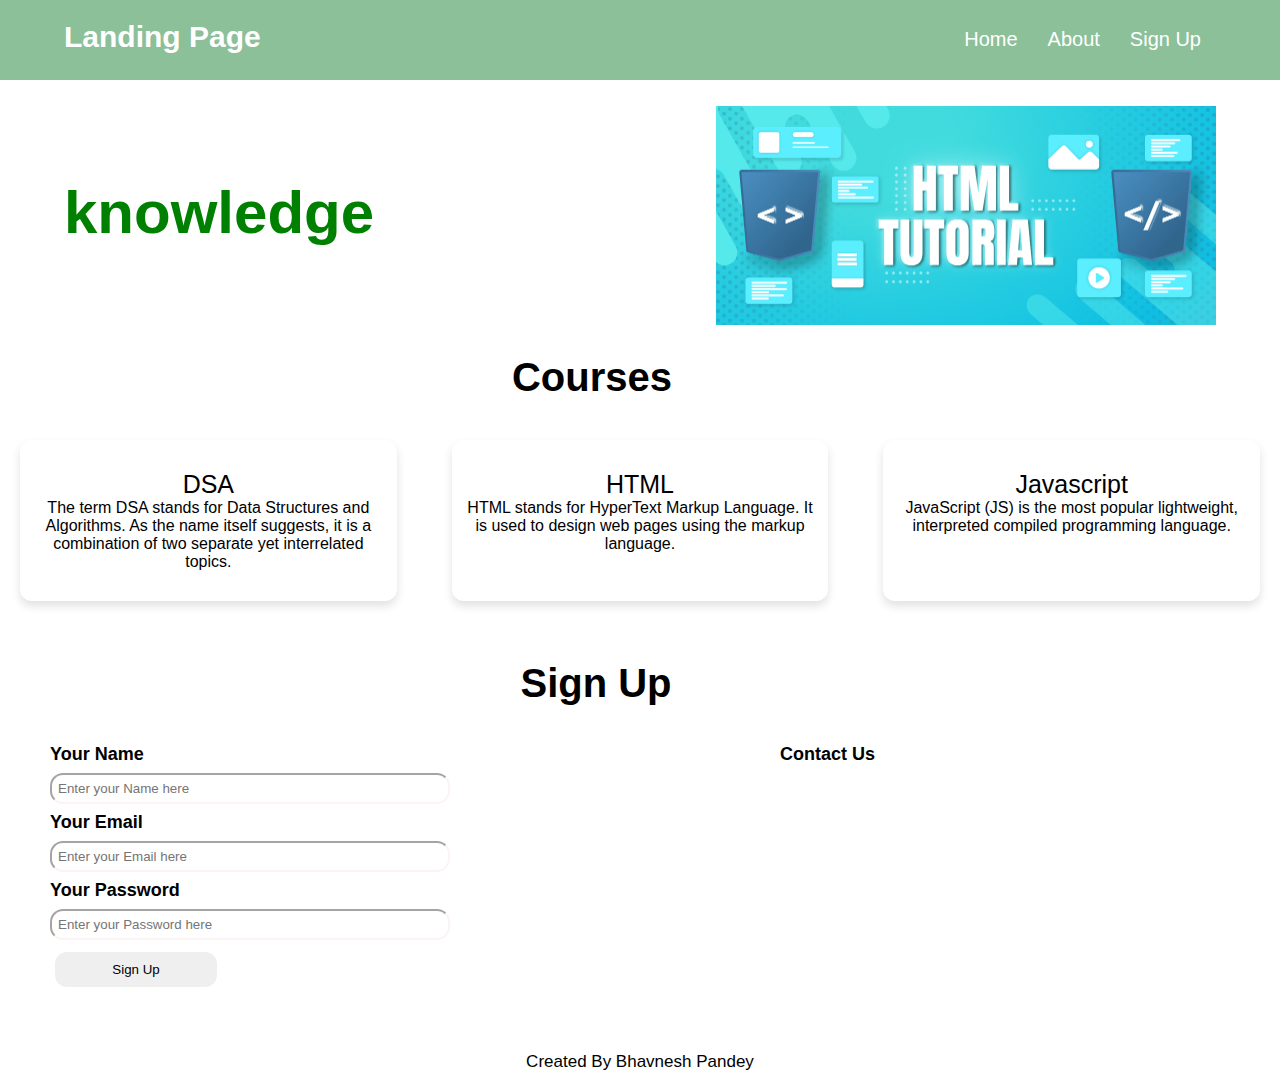
<file: t-2 LANDING PAGE/index.html>
<!DOCTYPE html>
<html lang="en">

<head>
    <meta charset="UTF-8">
    <meta http-equiv="X-UA-Compatible" content="IE=edge">
    <meta name="viewport" content=
        "width=device-width, initial-scale=1.0">
    <link rel="stylesheet" href="index.css">
    <title>Landing Page</title>
</head>

<body>
    <nav>
        <div class="heading">Landing Page</div>
        <span class="sideMenuButton" 
            onclick="openNavbar()">
            &#9776
        </span>

        <div class="navbar">
            <ul>
                <li><a href="#Home">Home</a></li>
                <li><a href="#">About</a></li>
                <li><a href="#">Sign Up</a></li>
            </ul>
        </div>
    </nav>

    <div class="sideNavigationBar" 
        id="sideNavigationBar">
        <a href="#" class="closeButton" 
            onclick="closeNavbar()">
            &#x274C
        </a>
        <a href="#">Home</a>
        <a href="#">About</a>
        <a href="#">Sign Up</a>
    </div>

    <div class="line" id="Home">
        <div class="side1">
            <h1>knowledge</h1>
           
        </div>
        <div class="side2">
            <img src="HTML-Tutorial.png"
                width="500">
        </div>
    </div>

    <section class="about" id="My Projects">
        <div class="content">
            <div class="title">
                <span>Courses</span>
            </div>
            <div class="boxes">
                <div class="box">
                    <div class="topic">
                        <a href="" target="_blank">
                            DSA
                        </a>
                    </div>
                    <p>
                        The term DSA stands for Data 
                        Structures and Algorithms. As 
                        the name itself suggests, it 
                        is a combination of two 
                        separate yet interrelated 
                        topics.
                    </p>
                </div>
                <div class="box">

                    <div class="topic">
                        <a href="" target="_blank">
                            HTML
                        </a>
                    </div>
                    <p>
                        HTML stands for HyperText 
                        Markup Language. It is used 
                        to design web pages using 
                        the markup language.
                    </p>
                </div>

                <div class="box">
                    <div class="topic">
                        <a href="" target="_blank">
                            Javascript
                        </a>
                    </div>
                    <p>
                        JavaScript (JS) is the most 
                        popular lightweight, interpreted 
                        compiled programming language.
                    </p>
                </div>
            </div>
        </div>
    </section>

    <section class="contact" id="contact">
        <div class="content">
            <div class="title"><span>Sign Up</span></div>
            <div class="contactMenu">
                <div class="input1">
                    <div class="label1">Your Name</div>
                    <div class="input2">
                        <input type="text" 
                            placeholder="Enter your Name here">
                    </div>
                    <div class="label1">
                        <label>Your Email</label>
                    </div>
                    <div class="input2">
                        <input type="text" 
                            placeholder="Enter your Email here">
                    </div>
                    <div class="label1">
                        <label>Your Password</label>
                    </div>
                    <div class="input2">
                        <input type="text" 
                            placeholder="Enter your Password here">
                    </div>
                    <div class="button">
                        <button>Sign Up</button>
                    </div>
                </div>
                <div class="input3">
                    <div class="rightside1">
                        <div class="title1">
                            <span>
                                Contact Us
                            </span>
                        </div>
                        <div class="content1">
                            
                        </div>
                        
                    </div>
                </div>
            </div>
        </div>
    </section>

    <footer>
        <div class="footer">
            <span>
                Created By Bhavnesh Pandey
            </span>
        </div>
    </footer>
    <script src="index.js"></script>
</body>

</html>
</file>
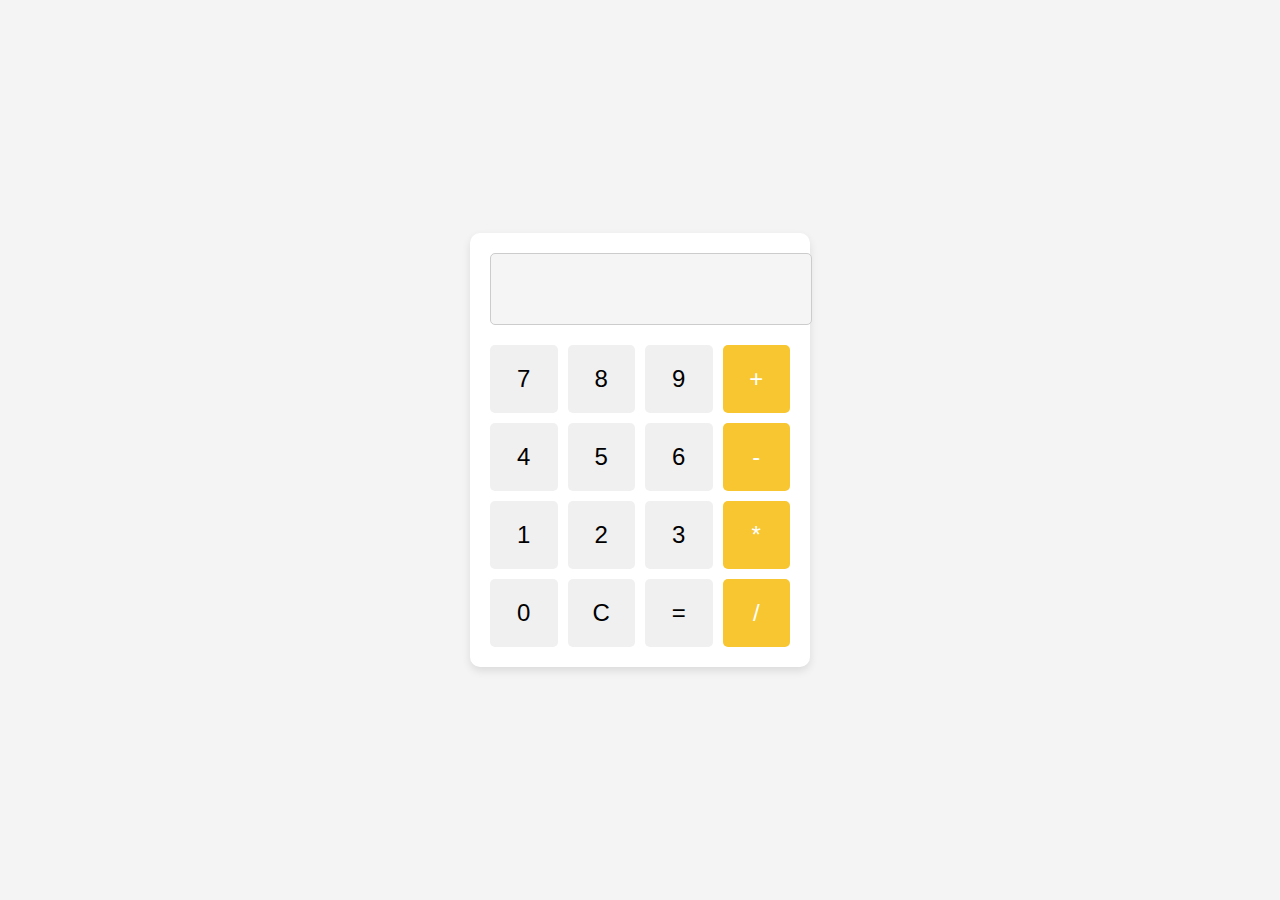
<file: t-3 CALC/index.html>
<!DOCTYPE html>
<html lang="en">
<head>
  <meta charset="UTF-8">
  <meta name="viewport" content="width=device-width, initial-scale=1.0">
  <title>Basic Calculator</title>
  <link rel="stylesheet" href="styles.css">
</head>
<body>
  <div class="calculator">
    <div class="display">
      <input type="text" id="screen" disabled>
    </div>
    <div class="buttons">
      <button class="btn" onclick="appendValue('7')">7</button>
      <button class="btn" onclick="appendValue('8')">8</button>
      <button class="btn" onclick="appendValue('9')">9</button>
      <button class="btn operator" onclick="appendValue('+')">+</button>

      <button class="btn" onclick="appendValue('4')">4</button>
      <button class="btn" onclick="appendValue('5')">5</button>
      <button class="btn" onclick="appendValue('6')">6</button>
      <button class="btn operator" onclick="appendValue('-')">-</button>

      <button class="btn" onclick="appendValue('1')">1</button>
      <button class="btn" onclick="appendValue('2')">2</button>
      <button class="btn" onclick="appendValue('3')">3</button>
      <button class="btn operator" onclick="appendValue('*')">*</button>

      <button class="btn" onclick="appendValue('0')">0</button>
      <button class="btn" onclick="clearScreen()">C</button>
      <button class="btn" onclick="calculateResult()">=</button>
      <button class="btn operator" onclick="appendValue('/')">/</button>
    </div>
  </div>

  <script src="script.js"></script>
</body>
</html>
</file>
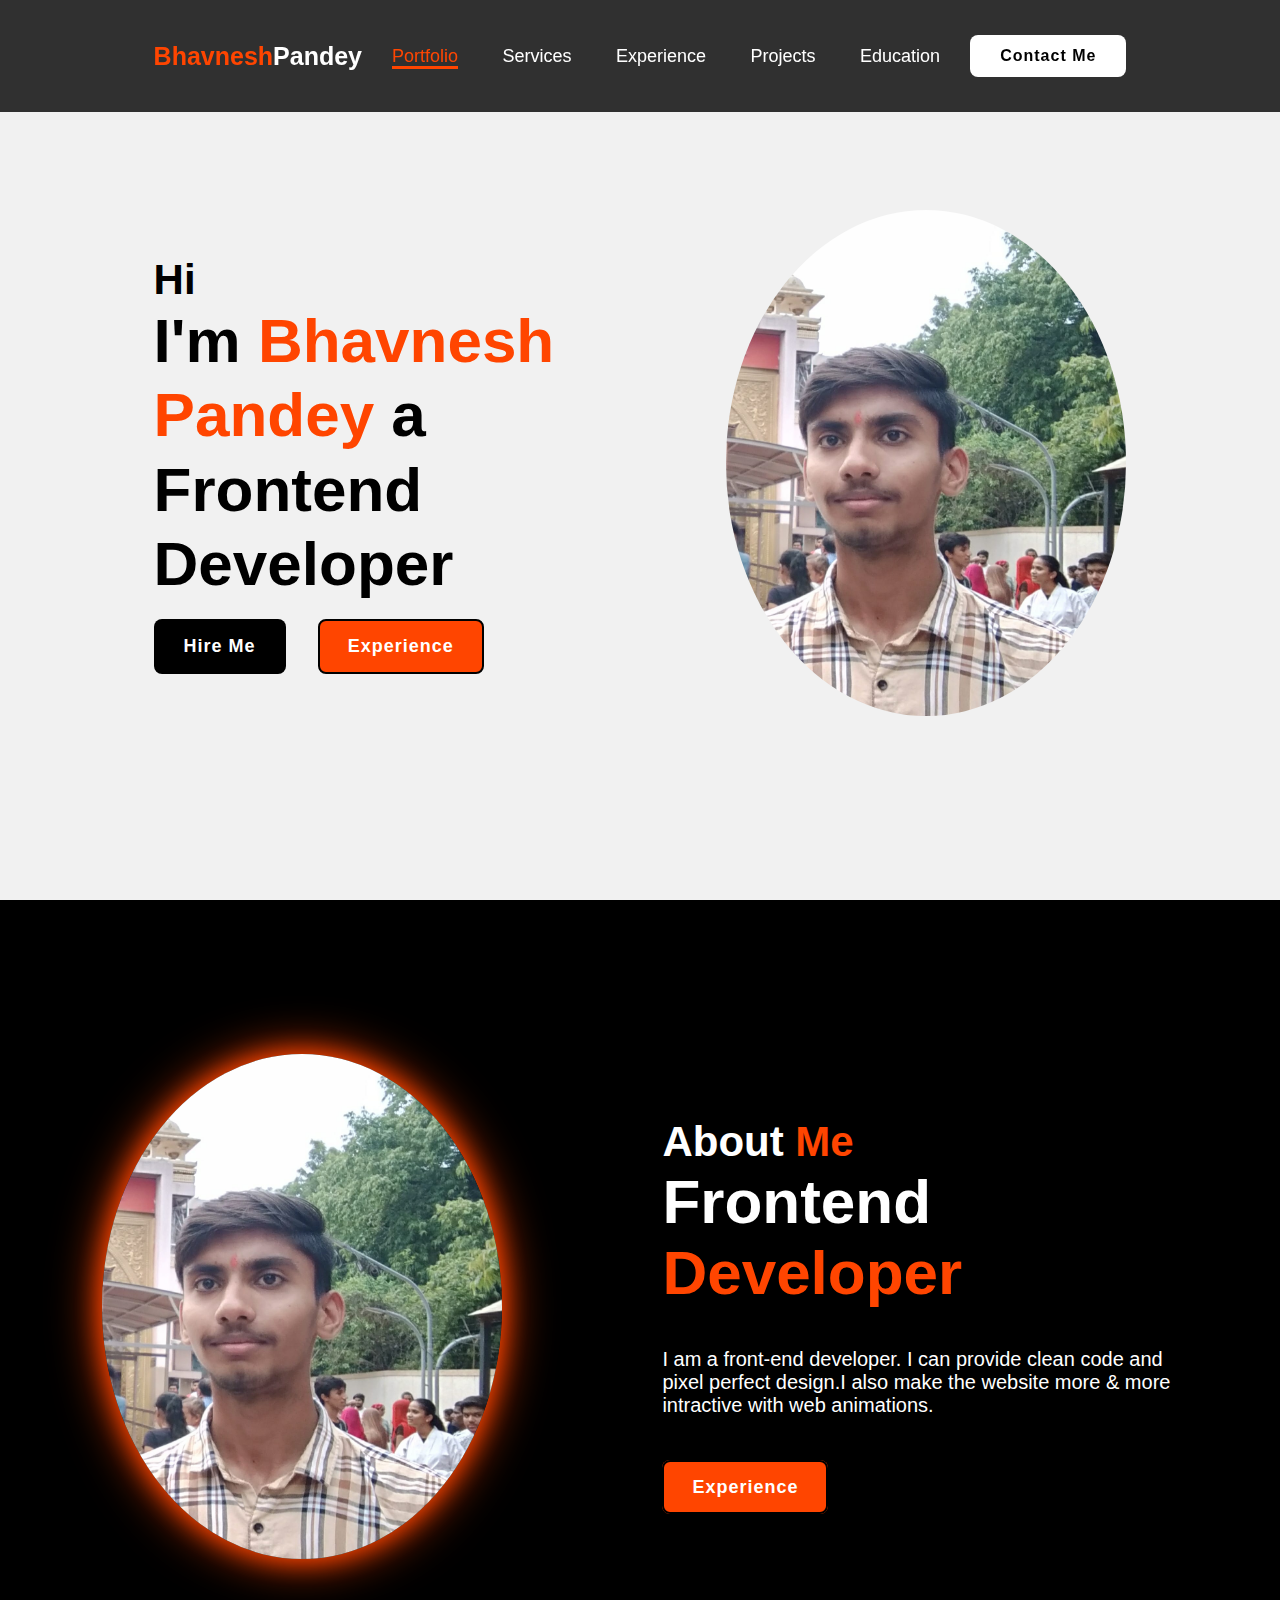
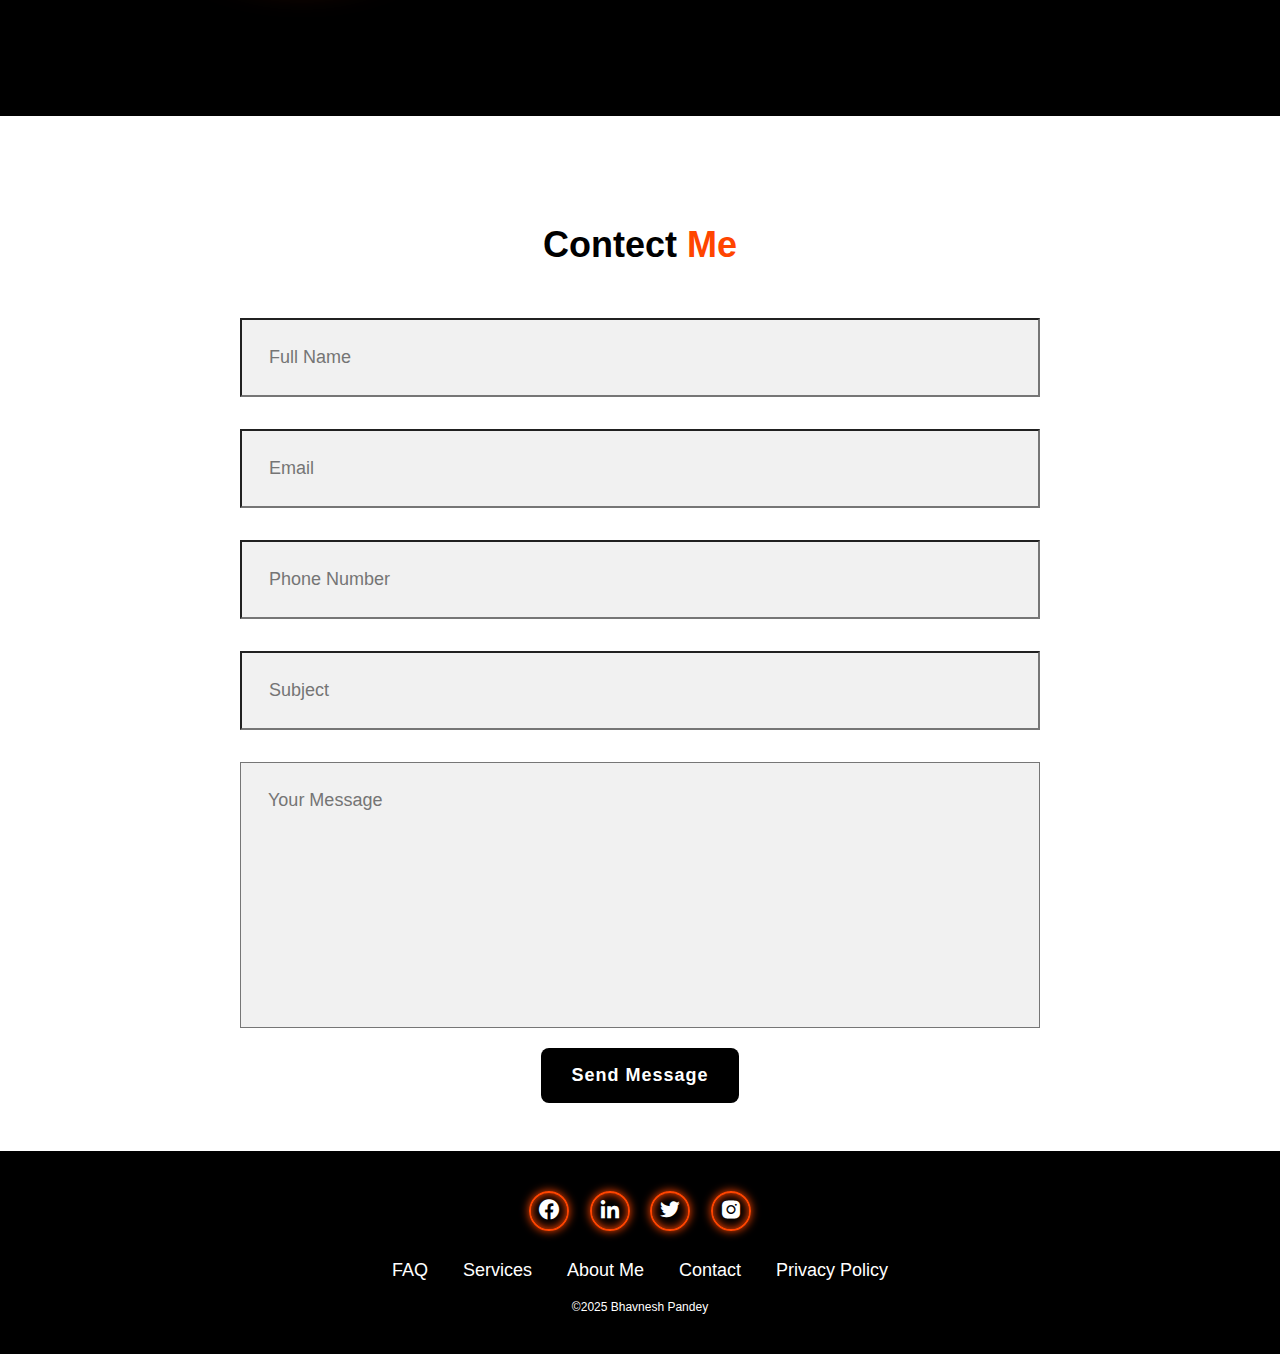
<file: t-1 PORTFOLIO/Untitled-1.html>
<!DOCTYPE html>
<html lang="en">
<head>
  <meta charset="UTF-8">
  <meta name="viewport" content="width=device-width, initial-scale=1.0">
  <title>Portfolio</title>
  <link rel="stylesheet" href="style.css">
  <link href='https://unpkg.com/boxicons@2.1.4/css/boxicons.min.css' rel='stylesheet'> 
</head>
<body> 
   <header class="header">
      <a href="#" class="logo"><span>Bhavnesh</span>Pandey</a>

      <nav class="navbar">
        <a href="#" class="active">Portfolio</a>
        <a href="#">Services</a>
        <a href="#">Experience</a>
        <a href="#">Projects</a>
        <a href="#">Education</a>
      </nav>

      <a href="#" class="contact">Contact Me</a>
   </header>

   <section class="home">
      <div class="home-content">
         <h3>Hi</h3>

         <h1>I'm <span>Bhavnesh Pandey</span> a Frontend Developer</h1><br>

         <div class="btn-box">
           <button class="btn-1">Hire Me</button>
           <button class="btn-2">Experience</button>
         </div>
      </div>
      <div class="img-box">
        <img src="logo.jpg" alt="">
      </div>
   </section>

   <section class="about">

      <div class="about-img">
          <img src="logo.jpg" alt="">
      </div>

      <div class="about-content">
         <h2 class="heading">About <span>Me</Span></h2>
          <h3>Frontend <span>Developer</span></h3>
          <p>I am a front-end developer. I can provide clean code and pixel perfect design.I also make the website more & more intractive with web animations.</p>
          <a href="#" class="btn-2">Experience</a>
      </div>
   </section>

   <section class="contact-form">
      <h2 class="contact-me">Contect <span>Me</span></h2>

      <form action="#">

         <div class="input-box">
            <input type="text" placeholder="Full Name">
            <input type="email" placeholder="Email">
         </div>

         <div class="input-box">
          <input type="number" placeholder="Phone Number">
          <input type="text" placeholder="Subject">
       </div>

       <textarea name="" id="" cols="30" rows="10" placeholder="Your Message"></textarea>
       <input type="submit" value="Send Message" class="btn-1">
      </form>
   </section>

   <footer class="footer">

      <div class="social">
        <a href="#"><i class='bx bxl-facebook-circle'></i></a>
        <a href="#"><i class='bx bxl-linkedin'></i></a>
        <a href="#"><i class='bx bxl-twitter'></i></a>
        <a href="#"><i class='bx bxl-instagram-alt'></i></a>
      </div>

      <ul class="list">
        <li>
          <a href="#">FAQ</a>
        </li>
        <li>
          <a href="#">Services</a>
        </li>
        <li>
          <a href="#">About Me</a>
        </li>
        <li>
          <a href="#">Contact</a>
        </li>
        <li>
          <a href="#">Privacy Policy</a>
        </li>
      </ul>

      <p class="copyright">&copy;2025 Bhavnesh Pandey </p>
   </footer>
</body>
</html>
</file>
<file: t-2 LANDING PAGE/index.css>
* {
    padding: 0;
    margin: 0;
    box-sizing: border-box;
}

body {
    background-color: white;
    color: black;
    font-family: "Fira Sans", sans-serif;
    background-color: white;
}

nav {
    width: 100%;
    height: 80px;
    display: flex;
    justify-content: space-between;
    padding: 20px 5%;
    background-color: #8cc099;
}

nav .heading {
    font-size: 30px;
    font-weight: 700;
    color: white;
}

nav ul {
    display: flex;
    list-style: none;
}

nav ul li {
    padding: 8px 15px;
    border-radius: 10px;
    transition: 0.2s ease-in;
}

nav ul li a {
    color: black;
    font-size: 20px;
    font-weight: 500;
    text-decoration: none;
    color: white;
}

nav ul li:hover {
    background-color: green;
}

nav ul li a:hover {
    color: white;
}

nav .sideMenuButton {
    font-size: 30px;
    font-weight: bolder;
    cursor: pointer;
    display: none;
}

/* responsive navbar css */
@media screen and (max-width: 600px) {
    nav .sideMenuButton {
        display: flex;
    }

    nav .navbar {
        display: none;
    }

    .sideNavigationBar {
        display: block !important;
    }
}

.sideNavigationBar {
    height: 100%;
    position: fixed;
    top: 0;
    right: 0%;
    background-color: green;
    overflow-x: hidden;
    transition: 0.3s ease-in;
    padding-top: 60px;
    display: none;
}

.sideNavigationBar a {
    padding: 8px 8px 8px 40px;
    display: block;
    font-size: 25px;
    font-weight: 500;
    color: #d1d1d1;
    transition: 0.3s;
    text-decoration: none;
}

.sideNavigationBar a button {
    padding: 10px 20px;
    border-radius: 10px;
    color: green;
    font-size: 16px;
    border-style: none;
    font-weight: 700;
}

.sideNavigationBar a:hover {
    color: white;
}

.sideNavigationBar .closeButton {
    position: absolute;
    top: 10px;
    right: 25px;
    font-size: 20px;
    margin-left: 50px;
}

.line {
    display: flex;
    justify-content: space-between;
    align-items: center;
    margin: 2% 5%;
}

.line .side1 {
    padding-right: 50px;
}

.side1 h1 {
    font-size: 60px;
    margin-bottom: 10px;
    color: green;
}

.side1 button {
    width: 200px;
    padding: 12px 20px;
    border-radius: 20px;
    border-style: none;
    color: black;
    font-size: 17px;
    font-weight: 600;
}

a {
    text-decoration: none;
    color: black;
}

/* Header content responsive */
@media screen and (max-width: 980px) {
    .side2 img {
        width: 350px;
    }

    .side1 h1 {
        font-size: 40px;
    }

    .side1 p {
        font-size: 17px;
    }

    .line {
        margin-top: 80px;
    }
}

@media screen and (max-width: 600px) {
    .side1 h1 {
        font-size: 35px;
    }

    .line {
        flex-direction: column;
    }

    .line .side1 {
        padding: 30px;
    }
}

/* section */

section .topic a {
    font-size: 25px;
    font-weight: 500;
    margin-bottom: 10px;
}

.about .boxes {
    display: flex;
    flex-wrap: wrap;
    justify-content: space-between;
}

.about .boxes .box {
    margin: 10px 20px;
    max-width: calc(100% / 3 - 50px);
    text-align: center;
    border-radius: 12px;
    padding: 30px 10px;
    box-shadow: 0 5px 10px rgba(0, 0, 0, 0.12);
    cursor: default;
}

/* Contact Page  */

.contact {
    padding: 20px;
}

.contact .content {
    margin: 0 auto;
    padding: 30px 0;
}

.content .title {
    width: 80%;
    text-align: center;
    font-weight: bolder;
    font-size: 40px;
}

.title {
    margin-bottom: 30px;
    margin-left: 80px;
}

.contactMenu {
    display: flex;
    justify-content: space-evenly;
}

.input2 {
    margin-top: 10;
}

.label1 {
    font-size: 18px;
    margin-top: 8px;
    margin-bottom: 8px;
    font-weight: bolder;
}

.contactMenu .input1 input {
    border-radius: 13px;
    padding: 6px;
}

.input2 input {
    border-color: rgb(252, 244, 244);
    width: 400px;
}

.button {
    margin-top: 12px;
    margin-left: 5px;
}

.button button {
    width: 162px;
    height: 35px;
    border-radius: 12px;
    border-color: transparent;
}

.button button:hover {
    background-color: #8cc099;
}

button {
    width: 162px;
    height: 35px;
    border-radius: 12px;
    border-color: transparent;
}

button:hover {
    background-color: #8cc099;
}

.rightside1 {
    display: flex;
    flex-direction: column;
    margin-left: 300px;
}

.title1 {
    font-size: 18px;
    margin-top: 8px;
    margin-bottom: 5px;
    font-weight: bolder;
}

.content1 {
    width: 450px;
    margin-top: 2px;
    color: grey;
}

/* Footer */
footer {
    background: var(--primary-color);
    padding: 15px 0;
    text-align: center;
    font-family: "Poppins", sans-serif;
}

footer .footer span {
    font-size: 17px;
    font-weight: 400;
    color: var(--white-color);
}

footer .footer span a {
    font-weight: 500;
    color: var(--white-color);
}

footer .footer span a:hover {
    text-decoration: underline;
}

@media screen and (max-width: 1060px) {
    .contactMenu {
        flex-direction: column;
        align-items: center;
    }

    .rightside1 {
        display: flex;
        flex-direction: column;
        margin-left: 0px;
    }

    .content1 {
        width: 100%;
        margin-top: 2px;
        color: grey;
    }

    .side2 img {
        width: 95%;
        height: 90%;
    }
}

@media screen and (max-width: 600px) {
    .side2 img {
        width: 100%;
    }

    section .topic a {
        font-size: 20px;
    }

    section .topic p {
        font-size: 5px;
    }

    .about .boxes {
        display: flex;
        flex-direction: column;
        align-items: center;
    }

    .about .boxes .box {
        max-width: 70%;
    }
}
</file>
<file: t-3 CALC/styles.css>
body {
    font-family: Arial, sans-serif;
    display: flex;
    justify-content: center;
    align-items: center;
    height: 100vh;
    background-color: #f4f4f4;
    margin: 0;
  }
  
  .calculator {
    width: 300px;
    background-color: #fff;
    padding: 20px;
    border-radius: 10px;
    box-shadow: 0 4px 8px rgba(0, 0, 0, 0.1);
  }
  
  .display {
    margin-bottom: 20px;
  }
  
  #screen {
    width: 100%;
    height: 50px;
    font-size: 2rem;
    text-align: right;
    padding: 10px;
    border: 1px solid #ccc;
    border-radius: 5px;
    background-color: #f5f5f5;
  }
  
  .buttons {
    display: grid;
    grid-template-columns: repeat(4, 1fr);
    gap: 10px;
  }
  
  .btn {
    background-color: #f0f0f0;
    border: none;
    padding: 20px;
    font-size: 1.5rem;
    cursor: pointer;
    border-radius: 5px;
    transition: background-color 0.3s ease;
  }
  
  .btn:hover {
    background-color: #ddd;
  }
  
  .operator {
    background-color: #f7c631;
    color: white;
  }
  
  .operator:hover {
    background-color: #f5a623;
  }
</file>
<file: t-1 PORTFOLIO/style.css>
*{
    margin: 0;
    padding: 0;
    box-sizing: border-box;
    font-family: 'Poppins',sans-serif;
    text-decoration: none;
    list-style: none;
} 
.header{
    position: fixed;
    top: 0;
    left: 0;
    width: 100%;
    padding: 35px 12%;
    background: rgba(0, 0, 0, 0.8);
    backdrop-filter: blur(10px);
    display: flex;
    justify-content: space-between;
    align-items: center;
    z-index: 100;
} 
.logo{
    font-size: 25px;
    color: white;
    font-weight: 600;
    transition: 0.3s ease;
}
.logo:hover{
    color: orangered;
    text-shadow: 0 0 25px orangered,
                0 0 50px orangered;
    transform: scale(1.1);
}
span{
    color: orangered;
}
.navbar a{
    font-size: 18px;
    color: white;
    font-weight: 500;
    margin: 0 20px;
    border-bottom: 3px solid transparent;
    transition: 0.3s ease;
}
.navbar a:hover,
.navbar a.active{
    color: orangered;
    border-bottom: 3px solid orangered;
}
.contact{
    padding: 10px 28px;
    background-color:white;
    color: black;
    border: 2px solid transparent;
    border-radius: 8px;
    font-size: 16px;
    letter-spacing: 1px;
    font-weight: 600;
    transition: 0.3s ease;
}
.contact:hover{
    background-color: orangered;
    box-shadow: 0 0 25px orangered;
    color: white;
}
.home{
    width: 100;
    min-height: 100vh;
    background: rgb(241, 241, 241);
    display: flex;
    align-items: center;
    gap: 7em;
    padding: 30px 12% 0;
}
.home-content{
    max-width: 800px;
}
.home-content h3{
    font-size: 42px;
}
.home-content h1{
    font-size: 62px;
    line-height: 1.2;
}
.home-content p{
    font-size: 18px;
    margin: 25px 0 30px;
}
.btn-box{
    width: 345px;
    display: flex;
    gap: 2em;
}
.btn-1{
    padding: 15px 28px;
    background-color: black;
    color: white;
    border: 2px solid transparent;
    border-radius: 8px;
    font-size: 18px;
    letter-spacing: 1px;
    font-weight: 600;
    transition: 0.3s ease;
    cursor: pointer;
}
.btn-1:hover{
    background-color: white;
    color: black;
    border: 2px solid black;
}
.btn-2{
    padding: 15px 28px;
    background-color: orangered;
    color: white;
    border: 2px solid black;
    border-radius: 8px;
    font-size: 18px;
    letter-spacing: 1px;
    font-weight: 600;
    transition: 0.3s ease;
    cursor: pointer; 
}
.btn-2:hover{
    background-color: white;
    color: orangered; 
}
.img-box img{
    border-radius: 50%;
    width: 400px;
}
::-webkit-scrollbar{
    width: 15px;
}
::-webkit-scrollbar-thumb{
    background-color: orangered;

}
::-webkit-scrollbar-track{
    background-color: rgba(0, 0, 0, 0.6) ;
    width: 50px;
}
.about{
    display: flex;
    justify-content: center;
    align-items: center;
    padding: 12% 8%;
    gap: 10em;
    background: black;
}
.about-img img{
    position: relative;
    width: 400px;
    box-shadow: 0 0 25px orangered,
                0 0 50px orangered;
    border-radius: 50%;
}
.about-content h2{
    text-align: left;
    color: white;
    font-size: 42px;
}
.about-content h3{
    font-size: 62px;
    color: white;
}  
.about-content p{
    color: white;
    font-size: 20px;
    margin: 2em 0 3em;
}

.contact-form h2{
    text-align: center;
    margin-top: 3em;
    margin-bottom: 1em;
    font-size: 36px;
}
.contact-form form{
    max-width: 50em;
    margin: 1rem auto;
    text-align: center;
    margin-bottom: 3em;
}
.contact-form form .input-box{
    display: flex;
    justify-content: center;
    flex-wrap: wrap;
}
.contact-form form .input-box input,
.contact-form form textarea{
    width: 100%;
    padding: 1.5em;
    font-size: 18px;
    color: black;
    background: rgb(241, 241, 241);
    margin: 1rem 0;
    resize: none;
}
.footer{
    position: relative;
    bottom: 0;
    width: 100%;
    padding: 40px 0;
    background-color: black;
}
.footer .social{
    text-align: center;
    padding-bottom: 25px;
    color: white;
}
.footer .social a{
    font-size: 24px;
    color: white;
    border: 2px solid orangered;
    width: 40px;
    height: 40px;
    line-height: 38px;
    display: inline-block;
    text-align: center;
    border-radius: 50%;
    margin: 0 8px;
    box-shadow: inset 0 0 10px orangered, 0 0 10px orangered;
    transition: 0.3s ease;
}
.footer .social a:hover{
    transform: scale(1.2)translateY(-10px);
    color: orangered;
    border: 2px solid orangered;
}
.footer ul{
    margin-top: 0;
    padding: 0;
    font-size: 18px;
    line-height: 1.6;
    margin-bottom: 0;
    text-align: center;
}
.footer ul li a{
    color: white;
    border-bottom: 3px solid transparent;
    transition: 0.3s ease;
}
.footer ul li a:hover{
    border-bottom: 3px solid orangered;
}
.footer ul li{
    display: inline-block;
    padding: 0 15px;
}
.footer .copyright{
    margin-top: 15px;
    text-align: center;
    font-size: 12px;
    color: white;
}
</file>
